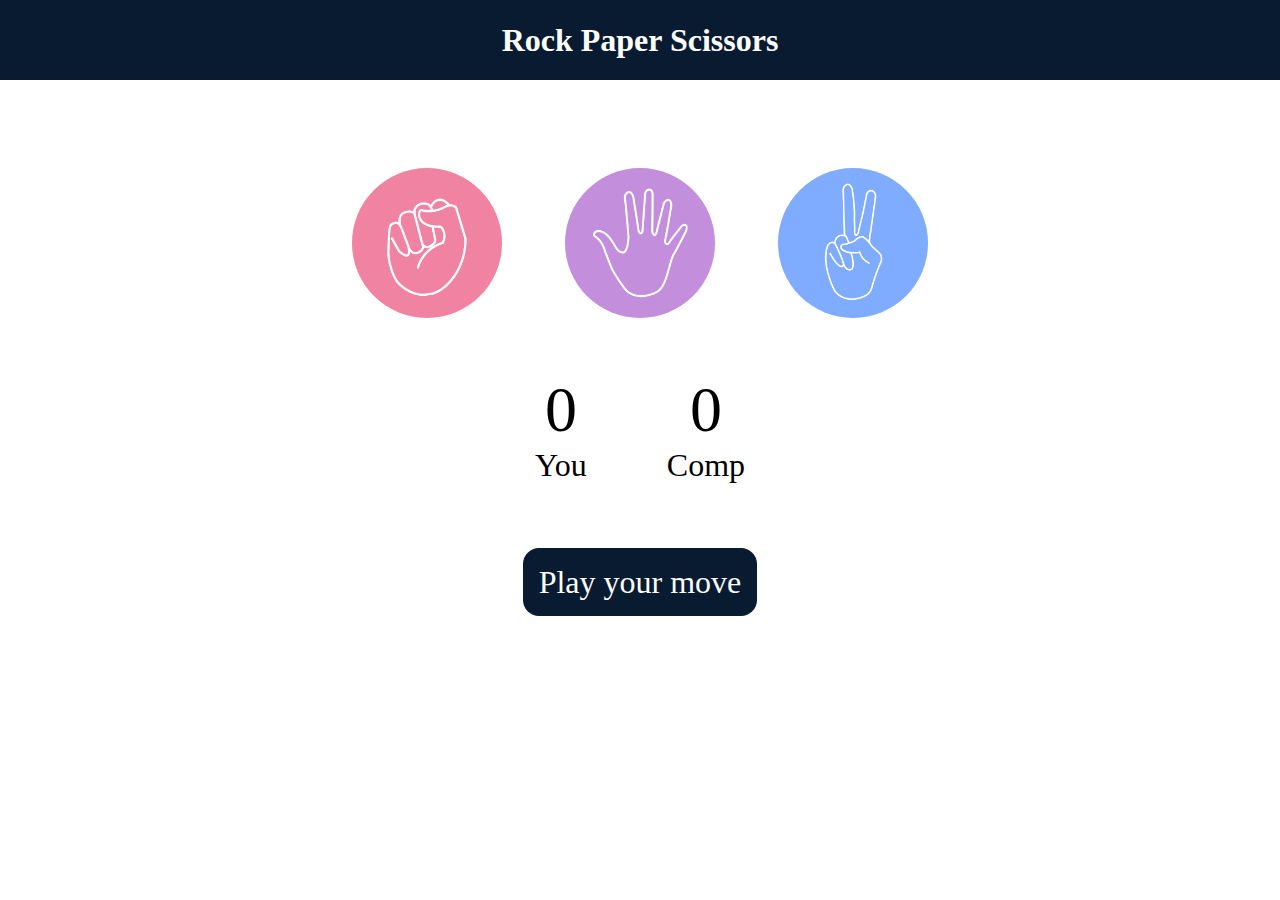
<file: index.html>
<!DOCTYPE html>
<html lang="en">
<head>
    <meta charset="UTF-8">
    <meta name="viewport" content="width=device-width, initial-scale=1.0">
    <title>Rock Paper Scissors Game</title>
    <link rel="stylesheet" href="sto_pap_Scis.css">
</head>
<body>
    <h1>Rock Paper Scissors</h1>  
    <div class="choices">

    <div class="choice" id="rock">
    <img src="./rock.png">
    </div>
    <div class="choice" id="paper">
    <img src="./paper.png">
    </div>
    <div class="choice" id="scissors">
    <img src="./scissors.png">
    </div>

     </div>
    <div class="score-board">

    <div class="score">
    <p id="user-score">0</p>
    <p>You</p>
    </div>

    <div class="score">
    <p id="comp-score">0</p>
    <p>Comp</p>
    </div>

    </div>

<div class="msg-container">
<p id="msg">Play your move</p>
</div>
<script src="sto_pap_Scis.js"></script>
</body>
</html>
</file>
<file: sto_pap_Scis.css>
*{
    margin: 0;
    padding: 0;
    text-align: center;
}
h1{
    background-color: #081b31;
    color: #fff;
    height: 5rem;
    line-height: 5rem;
}
.choice{
    height: 165px;
    width: 165px;
    border-radius: 50%;
    display: flex;
    justify-content: center;
    align-items: center;
}
.choice:hover{
    /* opacity: 0.5; */
    cursor: pointer;
    background-color: #081b31;
}
img{
    height: 150px;
    width: 150px;
    object-fit: cover;
    border-radius: 50%;
}
.choices{
    display: flex;
    justify-content: center;
    align-items: center;
    gap: 3rem;
    margin-top: 5rem ;
}

.score-board{
    display: flex;
    justify-content: center;
    align-items: center;
    font-size: 2rem;
    margin-top: 3rem;
    gap: 5rem;
}
#user-score, 
#comp-score{
    font-size: 4rem;
}
.msg-container{
    margin-top: 5rem;
}
#msg{
    margin-top: 5rem;
    background-color: #081b31;
    color: #fff;
    font-size: 2rem;
    display: inline;
    padding: 1rem;
    border-radius: 1rem;
}
</file>
